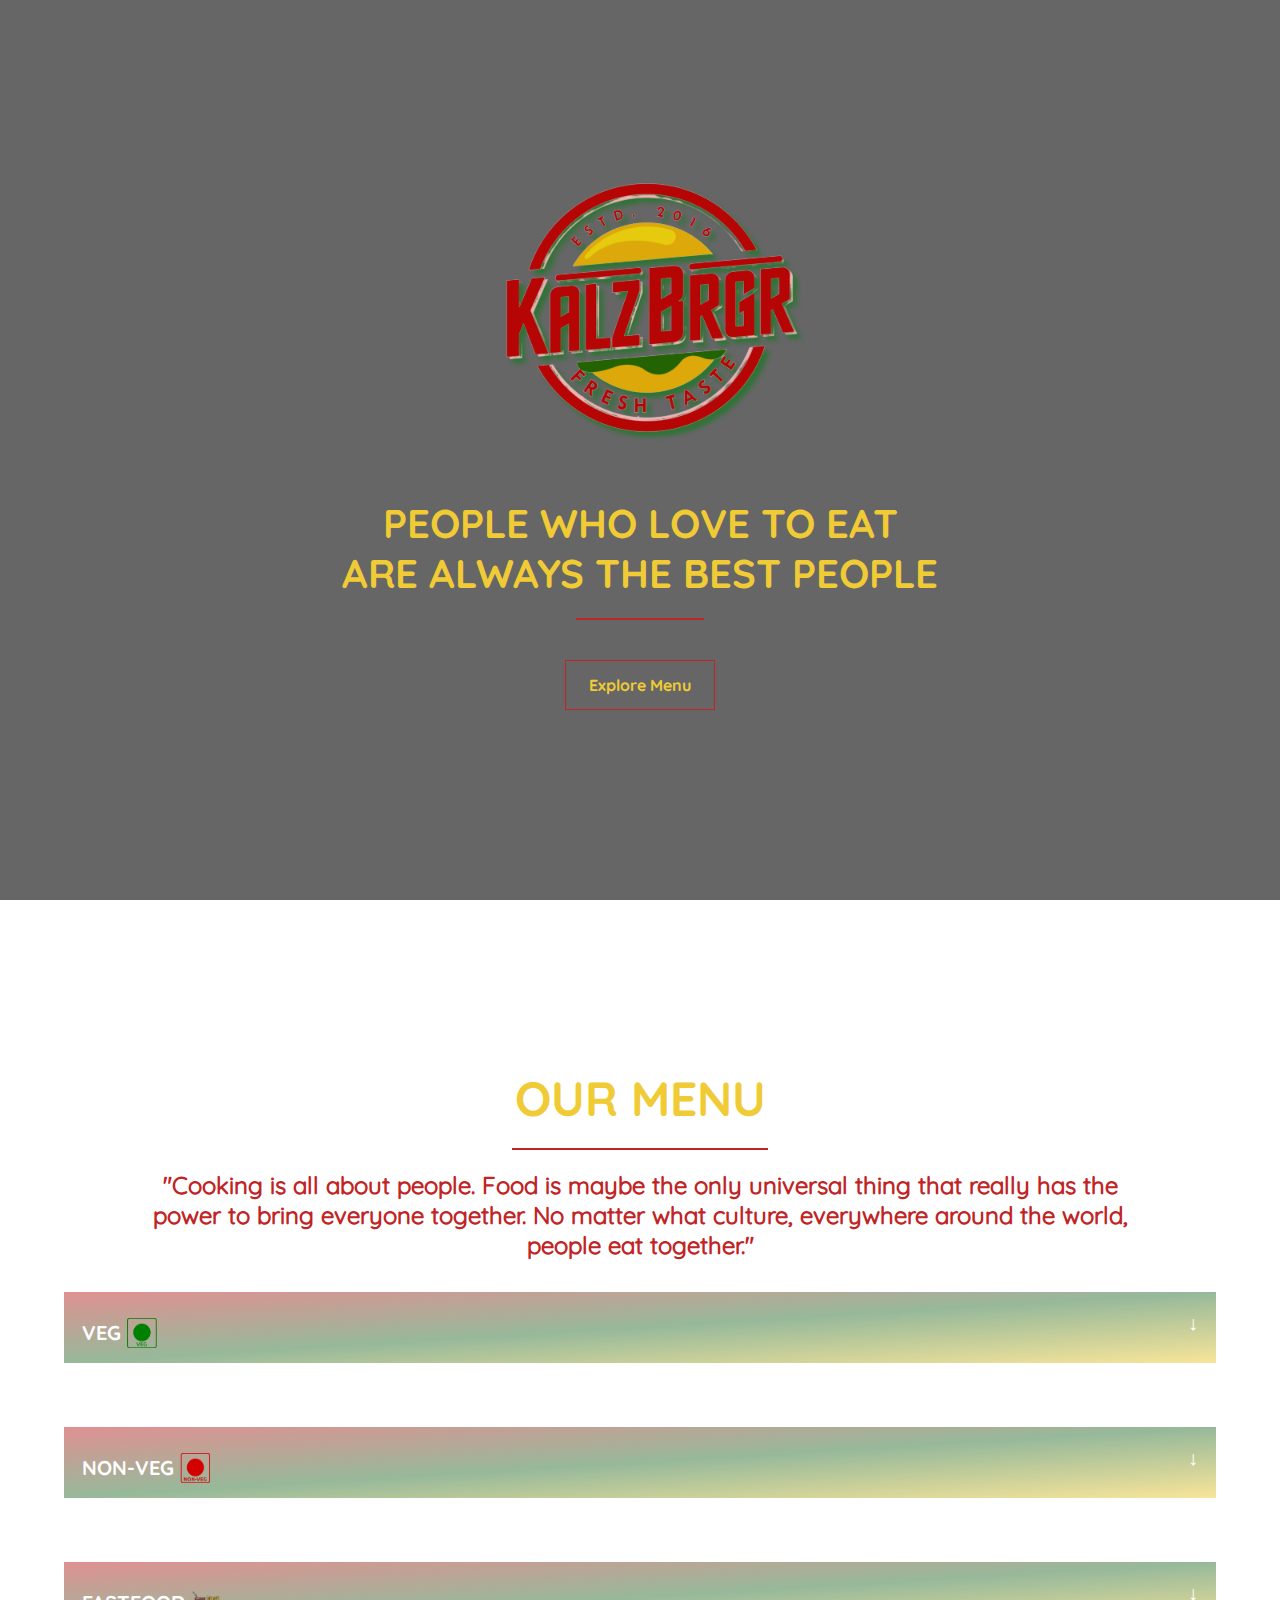
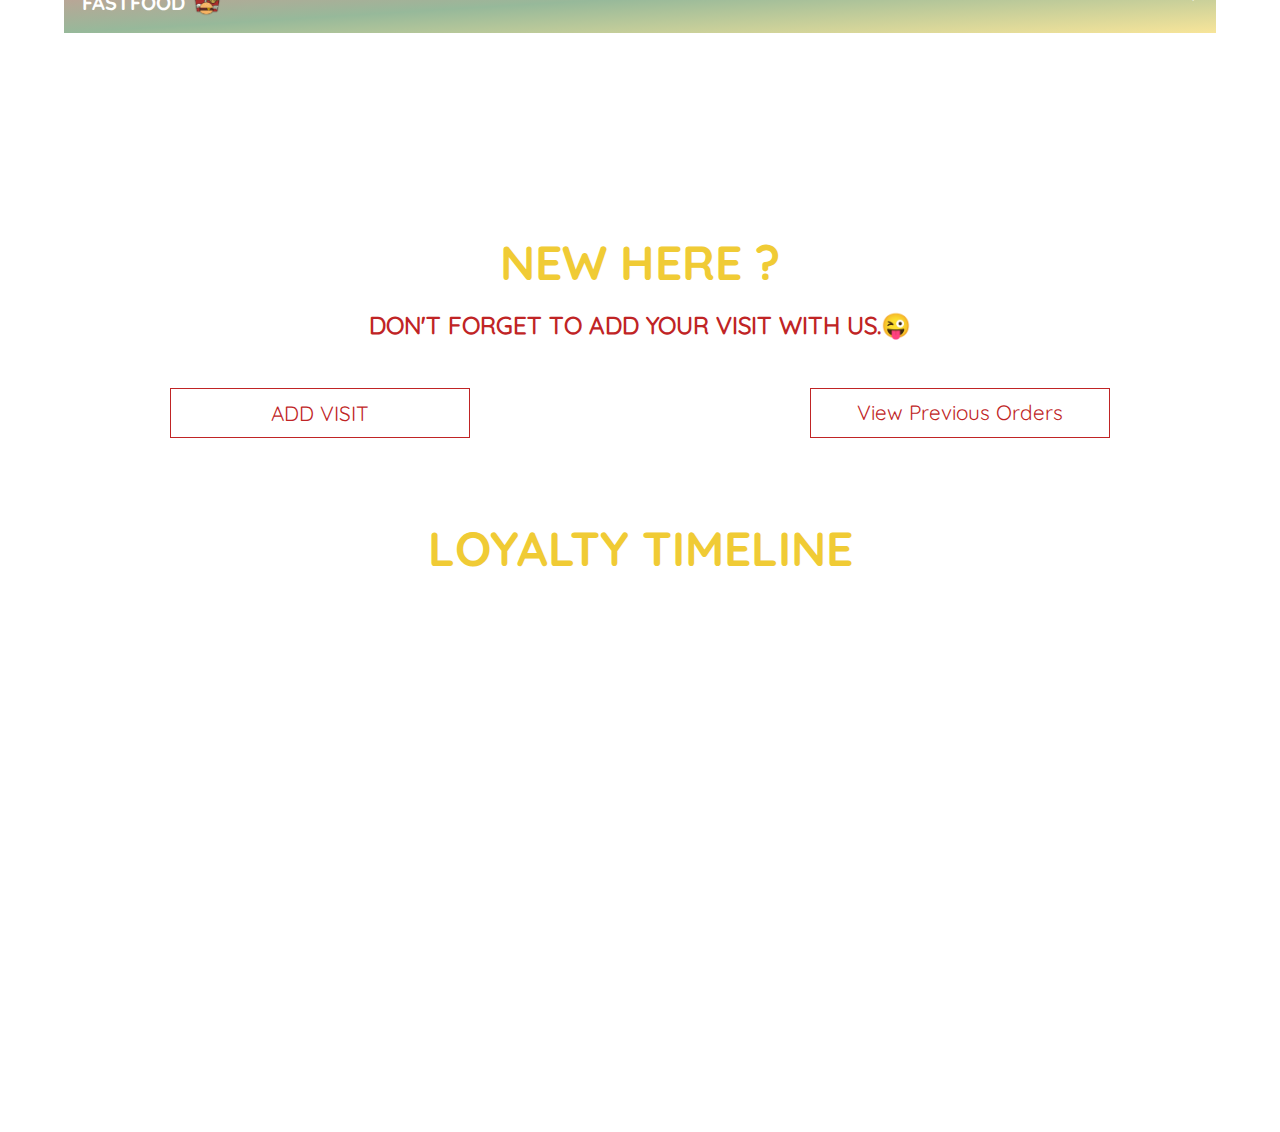
<file: index.html>
<!DOCTYPE html>
<html>
    <head>
        <meta name="viewport" content="width=device-width,initial-scale=1.0"/>
        <link rel="icon" href="assets/website-logo.png"/>
        <link rel="stylesheet" href="css/index.css"/>
        <title>KalzBurger</title>
    </head>
    <body>
        <main id="main_container">
            <section id="header_back_image" class="section_all">
                <img class="header_logo_image" src="assets/website-logo.png" alt="Logo-Image"/>
                <h1 class="header_title">PEOPLE WHO LOVE TO EAT <br/> ARE ALWAYS THE BEST PEOPLE</h1>
                <hr class="line_seperator"/>
                <button class="header_button">Explore Menu</button>
            </section>

            <section id="menu_items" class="section_all">
                <h1 class="section_heading">OUR MENU</h1>
                <hr class="line_seperator"/>
                <h2 class="section_tagline">"Cooking is all about people. Food is maybe the only universal thing that really has the power to bring everyone together. No matter what culture, everywhere around the world, people eat together."</h2>
                <button class="toggle_items "> 
                   VEG 
                    <img class="icon" src="assets/veg-icon.png" alt="Vegetarian Dish Icon">
                    <span>&darr;</span>
                </button>
                <div class="veg_items"></div>
                <button class="toggle_items "> 
                  NON-VEG
                    <img class="icon" src="assets/nonveg-icon.png" alt="Vegetarian Dish Icon">
                    <span>&darr;</span>
                </button>
                <div class="nonveg_items"></div>
                <button class="toggle_items "> 
                    FASTFOOD
                    <img class="icon" src="assets/fastfood-icon.png" alt="Vegetarian Dish Icon">
                    <span>&darr;</span>
                </button>
                <div class="fastfood_items"></div>
            </section>
            <section id="add_visit" class="section_all" >
                <h1 class="section_heading">NEW HERE ?</h1>
                <br/>
                <h2 class="section_tagline">DON'T FORGET TO ADD YOUR VISIT WITH US.&#x1F61C;</h2> 
                <div class="flex-contain">
                    <button class="add_visit_btn">ADD VISIT</button>
                    <a href="previous-orders.html" class="view_previous_order_btn" target="_top" class="submit_visit_data_btn">View Previous Orders</a>
                </div>
                <div class="add_visit_form">
                    <h3 class="form_date_label">Enter Visit Date :</h3>
                    <input class="form_date_input" type="date" name="date_form" placeholder="Enter the Date"/>
                    <h3 class="form_order_label">Ordered Items :</h3>
                    <div class="ordered-items">
                        <input class="order_items_input" type="text" name="order-items" placeholder="Order Here"/>
                        <button class="order_items_btn">Order</button>
                        <ul id="container_ordered_items"></ul>
                    </div>
                    <button class="submit_visit_data_btn">Submit</button>
                </div>

                <h1 class="section_heading">LOYALTY TIMELINE</h1>
                <div id="loyalty_timeline">
                    <div class="loyalty_cards">
                        today is your first visit
                        <br/>
                        <br/>
                        <strong>Happy Fooding.!</strong>
                    </div>
                    <div class="loyalty_cards redeem">
                        <ul class="redeemMenuVeg redeemMenu">
                            <h3>Redeem any one item below.</h3>
                            <li class='redeemItems'>
                                <p class='itemName'>Shaahi Paneer</p>
                                <button class='redeemBtn'>Redeem</button>
                            </li>
                            <li class='redeemItems'>
                                <p class='itemName'>Chole Masala</p>
                                <button class='redeemBtn'>Redeem</button>
                            </li>
                            <li class='redeemItems'>
                                <p class='itemName'>Baingan Bharta</p>
                                <button class='redeemBtn'>Redeem</button>
                            </li>
                        </ul>
                    </div>
                    <div class="loyalty_cards">
                        Today is your 3rd visit <br/>
                        in your 5th visit you will recieve a redeem food item coupon.
                        <br/>
                        <br/>
                        <strong>Happy Fooding.!</strong>
                    </div>
                    <div class="loyalty_cards">
                        Today is your 4th visit <br/>
                        in your 5th visit you will recieve a redeem food item coupon.
                        <br/>
                        <br/>
                        <strong>Happy Fooding.!</strong>
                    </div>
                    <div class="loyalty_cards redeem">
                        <ul class="redeemMenuNonVeg redeemMenu">
                            <h3>Redeem any one item below.</h3>
                            <li class='redeemItems'>
                                <p class='itemName'>Butter Chicken</p>
                                <button class='redeemBtn'>Redeem</button>
                            </li>
                            <li class='redeemItems'>
                                <p class='itemName'>Chicken Cutlet</p>
                                <button class='redeemBtn'>Redeem</button>
                            </li>
                            <li class='redeemItems'>
                                <p class='itemName'>Tandoori Chicken</p>
                                <button class='redeemBtn'>Redeem</button>
                            </li>
                        </ul>
                    </div>
                    <div class="loyalty_cards ">
                        Today is 6th First visit <br/>
                        in your 8th visit you will recieve a redeem food item coupon.
                        <br/>
                        <br/>
                        <strong>Happy Fooding.!</strong>
                    </div>
                    <div class="loyalty_cards ">
                        Today is 7th First visit <br/>
                        in your 8th visit you will recieve a redeem food item coupon.
                        <br/>
                        <br/>
                        <strong>Happy Fooding.!</strong>
                    </div>
                    <div class="loyalty_cards redeem">
                        <ul class="redeemMenuFastFood redeemMenu">
                            <h3>Redeem any one item below.</h3>
                            <li class='redeemItems'>
                                <p class='itemName'>Spring Rolls</p>
                                <button class='redeemBtn'>Redeem</button>
                            </li>
                            <li class='redeemItems'>
                                <p class='itemName'>Burger</p>
                                <button class='redeemBtn'>Redeem</button>
                            </li>
                            <li class='redeemItems'>
                                <p class='itemName'>Veg Momos</p>
                                <button class='redeemBtn'>Redeem</button>
                            </li>
                        </ul>
                    </div>
                    <div class="loyalty_cards ">
                        Today is 9th First visit <br/>
                        in your 11th visit you will recieve a redeem food item coupon.
                        <br/>
                        <br/>
                        <strong>Happy Fooding.!</strong>
                    </div>
                    <div class="loyalty_cards ">
                        Today is 10th First visit <br/>
                        in your 11th visit you will recieve a redeem food item coupon.
                        <br/>
                        <br/>
                        <strong>Happy Fooding.!</strong>
                    </div>
                    <div class="loyalty_cards redeem ">
                        <ul class="redeemMenuMix redeemMenu">
                            <h3>Redeem any one item below.</h3>
                            <li class='redeemItems'>
                                <p class='itemName'>Pizza</p>
                                <button class='redeemBtn'>Redeem</button>
                            </li>
                            <li class='redeemItems'>
                                <p class='itemName'>Rajma Masala</p>
                                <button class='redeemBtn'>Redeem</button>
                            </li>
                            <li class='redeemItems'>
                                <p class='itemName'>Chicken Bryani</p>
                                <button class='redeemBtn'>Redeem</button>
                            </li>
                        </ul>
                    </div>
                    <div class="loyalty_cards ">
                        Today is 12th First visit <br/>
                        in your 13th visit you will recieve a redeem food item coupon.
                        <br/><br/>
                        Last Coupon For This Month.!
                        <br/><br/>
                        <strong>Happy Fooding.!</strong>
                    </div>
                </div>
            </section>
            
        </main>
    </body>
    <script src="js/app.js"></script>
</html>
</file>
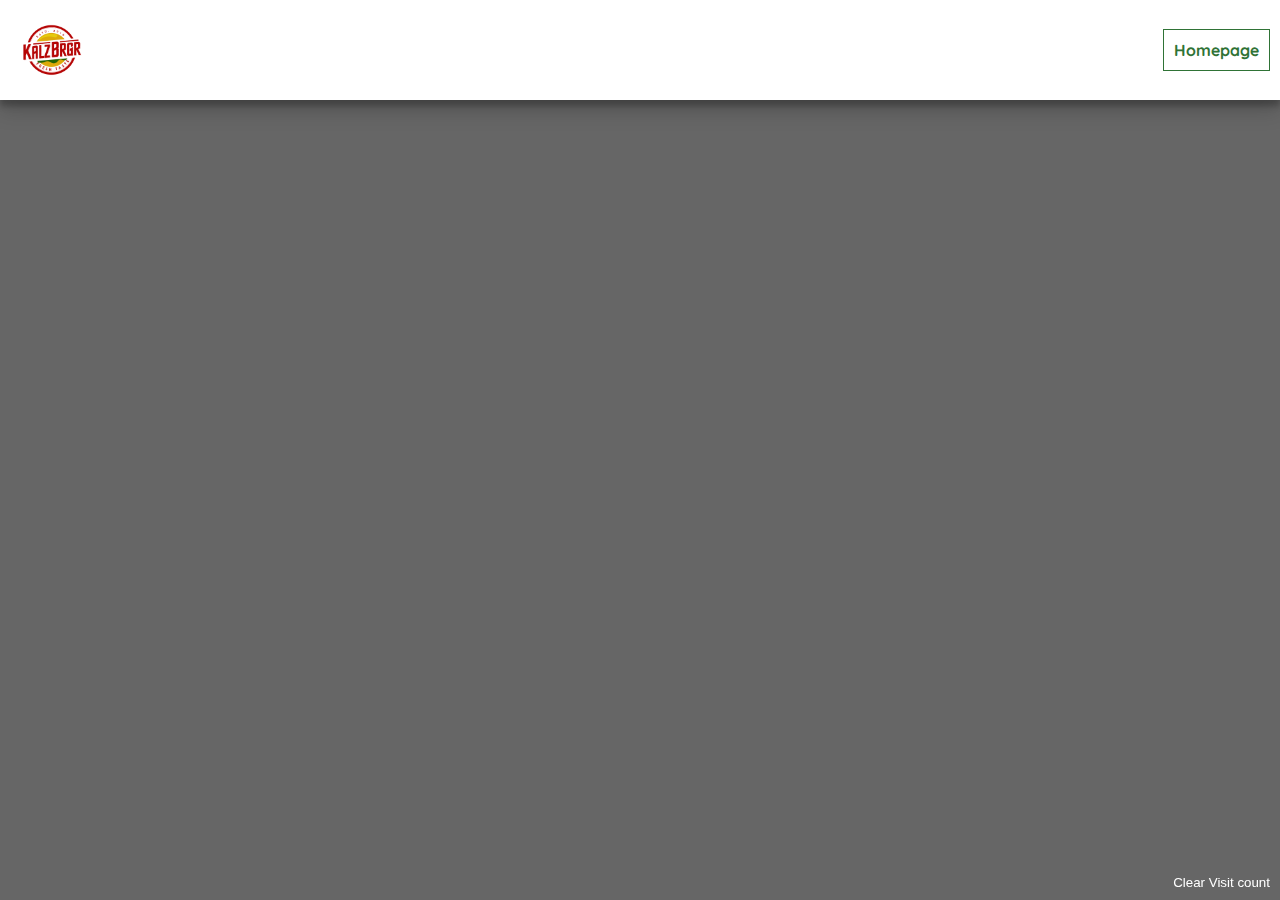
<file: previous-orders.html>
<!DOCTYPE html>
<html lang="en">
<head>
    <meta charset="UTF-8"/>
    <meta name="viewport" content="width=device-width, initial-scale=1.0"/>
    <link rel="stylesheet" href="css/previous_orders.css">
    <link rel="icon" href="assets/website-logo.png"/>
    <title>Previous Orders-KalzBurger</title>
</head>
<body>
    <nav class="navbar">
        <img class="navbar_logo" src="assets/website-logo.png" alt="navbar-logo"/>
        <a href="index.html" target="_top" class="homepage_redirect">Homepage</a>
    </nav>
    <main id="orders"></main>
    <button class="clear_visitCount_local_storage">Clear Visit count</button>
</body>
<script src="js/previous-orders.js"></script>
</html>
</file>
<file: css/index.css>
@font-face{

    font-family: quicksand-bold;
    src: url('../fonts/Quicksand-Bold.ttf');
}
@font-face{
    font-family: quicksand-light;
    src: url('../fonts/Quicksand-Light.ttf');
}
@font-face{
    font-family: quicksand-regular;
    src: url('../fonts/Quicksand-Regular.ttf');
}

:root{
    --red-hex:#C02425;
    --yellow-hex:#F0CB35;
    --green-hex:#2F7336;
}

*{
    padding: 0px;
    margin:0px;
    box-sizing: border-box;
    scroll-behavior: smooth;
}
/*Main container*/
#main_container{
    background:#ffffff;
    
}

/*All section*/
.section_all{
    min-height:100vh;
    width:100%;
}

/****************
    Section-1 Header_back_image
    ***************/

#header_back_image{
    background:linear-gradient(#0009,#0009), url('https://vaibhavkaul69.github.io/KalzBurger/assets/back-bg.jpg') center no-repeat;
    background-attachment: fixed;
    background-size: cover;
    display: flex;
    flex-direction: column;
    justify-content: center;
    align-items: center;
}

#header_back_image > .header_logo_image{
    height:400px;
    width: 400px;
    position: relative;
    top:-50px;
    filter: drop-shadow(5px 5px 2px var(--green-hex));
}

#header_back_image  > .header_title{
    font-size: 2.5rem;
    color:var(--yellow-hex);
    font-family: quicksand-bold;
    text-align: center;
    position: relative;
    top:-60px;
}

#header_back_image > .line_seperator{
    border:1px solid var(--red-hex);
    width: 10%;
    position: relative;
    top:-40px;
}
#header_back_image > .header_button{
    min-height:50px;
    width:150px;
    font-family: quicksand-bold;
    background:transparent;
    color:var(--yellow-hex);
    font-size: 1rem;
    margin-bottom:2rem ;
    outline: none;
    transition:all 0.2s ease-in-out;
    border:1px solid var(--red-hex);
}

#header_back_image > .header_button:hover{
    color:var(--red-hex);
    background:var(--yellow-hex);
    border:1px solid var(--yellow-hex);
    border-radius:10px;
}

/****************
    Section-2 menu_items
    ***************/

    #menu_items{
        display: flex;
        flex-direction: column;
        justify-content: center;
        align-items: center;
    }
    .section_heading{
        font-family: quicksand-bold;
        font-size: 3rem;
        color:var(--yellow-hex);
        text-align:center;
       margin-top:2rem;
    }

    .section_heading + .line_seperator{
        width:20%;
        margin:20px auto;
        border:1px solid var(--red-hex);
    }
    .section_tagline{
        font-family: quicksand-regular;
        font-size: 1.5rem;
        text-align: center;
        width:80%;
        margin:0rem auto;
        color:var(--red-hex);
    }
    .veg_items,
    .nonveg_items,
    .fastfood_items {
        display: none;
        opacity: 0;
        width:95%;
        grid-template-columns: repeat(auto-fit,minmax(200px,1fr));
        margin:10px auto;
        padding:10px;
        grid-gap:10px;
        border-radius: 10px;
        overflow: hidden;
        transition:all 0.5s ease-in-out;
      }
      .item-body{
        box-shadow: 0 10px 20px rgba(0, 0, 0, 0.19), 0 6px 6px rgba(0, 0, 0, 0.23);
        padding: 10px;
        border-radius: 10px;
        overflow-y: hidden;
        background-color: #ffffff;
      }

      .item-body:hover .items_cover_image{
          transform: scale(1.1);
          border-radius: 10px;
      }
      .items_cover_image {
        width: 100%;
        height: 12rem;
        object-fit: cover;
      }
      .items_title {
        color: #222;
        font-weight: 700;
        text-align: center;
        text-transform: capitalize;
        font-family: quicksand-light;
        font-size: 1.1rem;
        margin-top: 0.5rem;
      }
      .toggle_items {
        font-family: quicksand-bold;
        background:linear-gradient(to right bottom ,rgba(192, 36, 37, 0.5),rgba(47, 115, 54, 0.5),rgba(240, 203, 53, 0.5));
        color: #ffffff;
        cursor: pointer;
        padding: 18px;
        width: 90%;
        border: none;
        display: block;
        margin:2rem auto;
        text-align: left;
        outline: none;
        font-size: 20px;
        position: relative;
      }

      .toggle_items  > .icon{
          height:30px;
          width: 30px;
          font-weight: 900;
          position: relative;
          top:8px;
          left:0px;
      }
      .toggle_items  > span{
          float: right;
      }

      /****************
    Section-3 Add your first visit section
    ***************/
      .flex-contain{
          display: flex;
          align-items: center;
      }
      .add_visit_btn{
          height:50px;
          width:300px;
          outline: none;
          font-family: quicksand-regular;
          font-size: 1.3rem;
          margin:3rem auto;
          display: inline-block;
          background-color: transparent;
          color:var(--red-hex);
          border:1px solid var(--red-hex);
          transition: all 0.5s ease-in-out;
      }
      .view_previous_order_btn{
        font-family: quicksand-regular;
        text-decoration: none;
        margin:1rem auto;
        width:300px;
        text-align: center;
        color:var(--red-hex);
        height:50px;
        padding: 10px;
        font-size: 1.3rem;
        transition:all 0.2s ease-in-out;
        border:1px solid var(--red-hex);
      }

      .view_previous_order_btn:hover{
          color:#ffffff;
          border:1px solid #ffffff;
          background:var(--red-hex);
          border-radius: 10px;
      }

      .add_visit_btn:hover{
          border-color:#ffffff;
          color:#ffffff;
          font-size:1.5rem;
          background-color: var(--red-hex);
          border-radius:10px;
      }

      .add_visit_form{
          position: relative;
          min-height:300px;
          width:400px;
          font-family: quicksand-bold;
          margin:3rem auto;
          padding:20px;
          display: none;
          opacity: 0;
          transition: all 0.5s ease-in-out;
          flex-direction: column;
          justify-content: space-evenly;
          box-shadow: 10px 10px 20px rgba(0, 0, 0, 0.19), 0 6px 6px 5px rgba(0, 0, 0, 0.23);
          border-radius: 20px;
      }

       .add_visit_form > .form_date_input{
          height:40px;
          width: 100%;
          margin:1rem 0rem;
          font-family: quicksand-regular;
          text-align: center;
      }

      .ordered-items > .order_items_input{
          width:75%;
          height:40px;
          margin:1rem 0rem;
          font-family: quicksand-regular;
          text-align: center;
      }

      .ordered-items > .order_items_btn{
          height:43px;
          width:20%;
          color:#ffffff;
          border:1px solid var(--green-hex);
          background: var(--green-hex);
          font-family: quicksand-regular;
          font-size: 1rem;
          border-radius: 10px;
      }

      .add_visit_form > .submit_visit_data_btn{
          min-height:35px;
          text-decoration: none;
          width:40%;
          text-align: center;
          font-family: quicksand-regular;
          font-size: 1rem;
          bottom:20px;
          right:10px;
          margin:1.5rem auto;
          color:var(--green-hex);
          border:1px solid var(--green-hex);
          background: white;
          transition:all 0.2s ease-in-out;
      }

      .add_visit_form > .submit_visit_data_btn:hover{
            color:#ffffff;
          border:1px solid var(--green-hex);
          background: var(--green-hex);
          border-radius: 10px;
      }

      
      /***
      Ordered Items List
      ***/

      #container_ordered_items{
        counter-reset: section;
        margin-bottom:2rem;
      }
      
      .listItem
        {
            list-style-type: none;
            width:100%;
            padding-top:15px;
            padding-right:45px;
            padding-bottom:15px;
            padding-left:5px;
            position: relative;
            min-height:50px;
            margin-top:10px;
            text-align:left;
            word-break:break-all;
            border:1px solid var(--green-hex);
            color:var(--green-hex);
            font-weight: bolder;
            transition:all 1s ease-in-out;
        }
        .listItem >p{
            padding:0px;
            outline: none;
        }

        .listItem >p::before {
            counter-increment: section;
            content: counter(section) ": ";
            color:var(--red-hex);
            width: 0px;
        }
        #container_ordered_items > li >.closeBtn
        {
            position: absolute;
            color:var(--yellow-hex);
            font-family: quicksand-bold;
            right:0;
            top:0;
            border:none;
            border:none;
            height:100%;
            width:40px;
            font-weight: bolder;
            text-align: center;
            background:var(--green-hex);
        }

      input:focus{
            outline: none;
            border:1px solid var(--green-hex)
      }
      button{
          outline: none;
      }

      
      /****************
    Section-4 Loyalty Timeline
    ***************/
    #loyalty_timeline  {
       width:50%;
        margin:10px auto;
        padding:10px;
        border-radius: 10px;
       border:none;
        transition:all 0.5s ease-in-out;
    }

    #loyalty_timeline > .first_visit_card{
        height:200px;
        width:300px;
        display: flex;
        flex-direction: column;
        justify-content: center;
        align-items: center;
        opacity: 1;
        border:1px solid #000;
        box-shadow: 0 10px 20px rgba(0, 0, 0, 0.19), 0 6px 6px rgba(0, 0, 0, 0.23);
        border-radius: 10px;
        text-transform: capitalize;
        font-family: quicksand-bold;
    }
    #loyalty_timeline > .loyalty_cards{
        height:300px;
        min-width:300px;
        font-family: quicksand-bold;
        text-transform: capitalize;
        display: none;
        opacity: 0;
        flex-direction: column;
        justify-content: center;
        align-items: center;
        padding:20px;
        text-align:center;
        border:1px solid #000;
        box-shadow: 0 10px 20px rgba(0, 0, 0, 0.19), 0 6px 6px rgba(0, 0, 0, 0.23);
        padding: 10px;
        border-radius: 10px;
        overflow-y: hidden;
        transition: all 0.5s ease-in-out;
        background-color: #ffffff;
    }

    .loyalty_cards > strong,
    .first_visit_card > strong{
        background:linear-gradient(to right bottom,var(--red-hex),var(--green-hex),var(--yellow-hex));
        padding:10px;
       color:#fff;
    }
    #loyalty_timeline > .active{
        transition: all 0.5s ease-in-out;
        opacity: 1;
    }

    #loyalty_timeline > .redeem{
        background:linear-gradient(to right bottom ,rgba(192, 36, 37, 0.5),rgba(47, 115, 54, 0.5),rgba(240, 203, 53, 0.5));
    }
      .redeemMenu{
        counter-reset: section;
        width: 100%;
        padding: 20px;
      }

      .redeemMenu > .redeemItems{
            list-style-type: none;
            width:100%;
            padding:0px;
            font-family: quicksand-regular;
            position: relative;
            min-height:20px;
            margin-top:10px;
            text-align:left;
            padding: 5px;
            word-break:break-all;
            color:var(--green-hex);
            font-weight: bolder;
            border:1px solid var(--green-hex);
            transition:all 1s ease-in-out;
      }
      
      .redeemMenu >  h3{
          color:var(--red-hex);
      }
      .redeemMenu > .redeemItems > .itemName{
            padding:0px;
            outline: none;
      }

      .redeemMenu > .redeemItems > .itemName::before{
        counter-increment: section;
        content: counter(section) ": ";
        color:var(--red-hex);
        width: 0px;
      }

      .redeemMenu > .redeemItems > .redeemBtn{
            position: absolute;
            color:var(--yellow-hex);
            right:0;
            top:0;
            border:none;
            border:none;
            height:100%;
            width:auto;
            padding: 5px;
            text-align: center;
            background:var(--green-hex);
      }
      
      /******
        Little Bit of Responsiveness
        ********/
        @media only screen and (max-width:450px){
            #loyalty_timeline {
                width:100%;
            }
            .flex-contain{
                display: flex;
                flex-direction: column;
                align-items: center;
                justify-content: center;
            }
        }
        @media only screen and (max-width:400px){

            #header_back_image > .header_logo_image{
                height:100%;
                width: 100%;
                position: static;
            }
            #header_back_image  > .header_title{
                font-size: 2rem;
                position: static;
            }
            
            #header_back_image > .line_seperator{
                border:1px solid var(--red-hex);
                width: 20%;
                margin:0.5rem auto;
                position: static;
            }
            #header_back_image > .header_button{
                margin:1rem auto;
                font-size: 1rem;
            }
            .menu_tagline{
                font-size: 1rem;
            }
            .add_visit_btn{
                width:80%;
            }
            .add_visit_form{
                width: 90%;
            }
            .ordered-items > .order_items_btn{
                font-size: 1rem;
                width:22%;
            }
            
        }
</file>
<file: css/previous_orders.css>
@font-face{

        font-family: quicksand-bold;
        src: url('../fonts/Quicksand-Bold.ttf');
    }
    @font-face{
        font-family: quicksand-light;
        src: url('../fonts/Quicksand-Light.ttf');
    }
    @font-face{
        font-family: quicksand-regular;
        src: url('../fonts/Quicksand-Regular.ttf');
    }

    :root{
        --red-hex:#C02425;
        --yellow-hex:#F0CB35;
        --green-hex:#2F7336;
       
    }
    *{
        box-sizing: border-box;
        margin: 0;
        padding: 0;
    }

    h3{
        font-family: quicksand-light;
        font-size: 1.5rem;
        color:var(--green-hex);
        text-align: center;
    }
    body{
        background:linear-gradient(#0009,#0009), url('https://vaibhavkaul69.github.io/KalzBurger/assets/back-bg.jpg') center no-repeat;
        background-attachment: fixed;
        background-size: cover;
    }
    
    .navbar{
        display: flex;
        justify-content: space-between;
        align-items: center;
        background:white;
        width: 100%;
        position: sticky;
        top:0;
        left:0;
        box-sizing: border-box;
        box-shadow: 0 10px 20px rgba(0, 0, 0, 0.19), 0 6px 6px rgba(0, 0, 0, 0.23);
        z-index: 10;
        padding: 10px;
    }

    .navbar > .navbar_logo{
        height:80px;
        width:80px;
    }

    .navbar > .homepage_redirect{
        font-family: quicksand-bold;
        color:var(--green-hex);
        text-decoration:none;
        border:1px solid var(--green-hex);
        padding: 10px;
        transition:all 0.2s ease-in;
    }

    .navbar > .homepage_redirect:hover{
        background-color: var(--green-hex);
        color:#ffffff;
        border-radius: 10px;
    }

    #orders{
        display: flex;
        flex-direction: column;
        align-items: center;
        padding: 5px;
    }
    h3 > span{
        font-family: quicksand-light;
        font-size: 2rem;
        color:var(--red-hex);
        text-align: center;
    }
    ul{
        box-shadow: 0 10px 20px rgba(0, 0, 0, 0.19), 0 6px 6px rgba(0, 0, 0, 0.23);
        counter-reset: section;
        background:#ffffff;
        padding:20px;
        margin:1rem;
    }
    .listItem
    {

        list-style-type: none;
        width:80%;
        padding:10px;
        position: relative;
        min-height:30px;
        margin:10px auto;
        text-align:left;
        word-break:break-all;
        border:1px solid var(--green-hex);
        color:var(--green-hex);
        font-weight: bolder;
        transition:all 1s ease-in-out;
    }
    .listItem >p{
        padding:0px;
        font-family: quicksand-bold;
        text-transform: capitalize;
        outline: none;
    }

    .listItem >p::before {
        counter-increment: section;
        font-family: quicksand-bold;
        content: counter(section) ": ";
        color:var(--red-hex);
        width: 0px;
    }
    .listItem >.closeBtn
    {
        display:none;
    }

    .clear_visitCount_local_storage{
        position:fixed;
        bottom:10px;
        right:10px;
        color:#ffffff;
        background-color: transparent;
        border:none;
    }

    .loyalty_cards{
        height:300px;
        min-width:300px;
        font-family: quicksand-bold;
        text-transform: capitalize;
        display: flex;
        flex-direction: column;
        justify-content: center;
        align-items: center;
        padding:20px;
        text-align:center;
        border:1px solid #000;
        box-shadow: 0 10px 20px rgba(0, 0, 0, 0.19), 0 6px 6px rgba(0, 0, 0, 0.23);
        padding: 10px;
        margin:3rem auto;
        border-radius: 10px;
        overflow-y: hidden;
        transition: all 0.5s ease-in-out;
        background-color: #ffffff;
    }


    .loyalty_cards > strong{
        background:linear-gradient(to right bottom,var(--primary),var(--success),var(--danger));
        padding:10px;
        color:#fff;
    }

    @media only screen and (max-width:450px){
        ul{
            width:100%;
        }
        .loyalty_cards{
            min-width: 100%;
        }
    }
</file>
